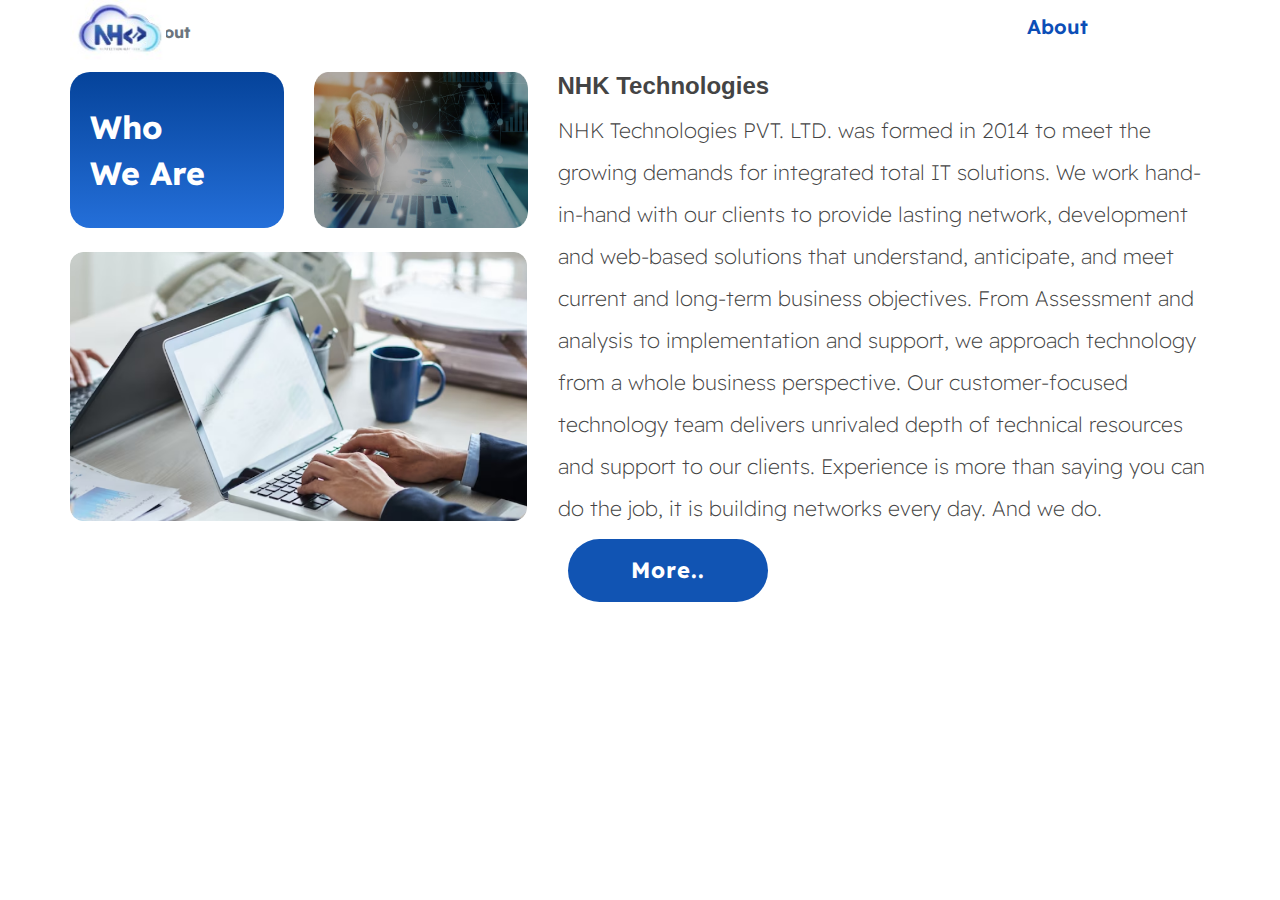
<file: about1.html>
<!DOCTYPE html>
<html lang="en">

<head>
  <meta charset="utf-8">
  <meta content="width=device-width, initial-scale=1.0" name="viewport">

  <title>NHK Technologies - Service</title>
  <meta content="" name="descriptison">
  <meta content="" name="keywords">

  <!-- Favicons -->
  <!-- <link href="assets/img/favicon.png" rel="icon"> -->
  <link href="assets/img/apple-touch-icon.png" rel="apple-touch-icon">

  <!-- Google Fonts -->
  <link href='https://fonts.googleapis.com/css?family=Readex Pro' rel='stylesheet'>


  <!-- Vendor CSS Files -->
  <link href="assets/vendor/bootstrap/css/bootstrap.min.css" rel="stylesheet">
  <link href="assets/vendor/icofont/icofont.min.css" rel="stylesheet">
  <link href="assets/vendor/boxicons/css/boxicons.min.css" rel="stylesheet">
  <link href="assets/vendor/animate.css/animate.min.css" rel="stylesheet">
  <link href="assets/vendor/venobox/venobox.css" rel="stylesheet">
  <link href="assets/vendor/aos/aos.css" rel="stylesheet">
  <link rel="stylesheet" href="https://cdnjs.cloudflare.com/ajax/libs/font-awesome/4.7.0/css/font-awesome.min.css">

  <!-- Template Main CSS File -->
  <link href="assets/css/style.css" rel="stylesheet">
  <!-- <link rel="stylesheet" href="assets/css/docs.theme.min.css">
  <link rel="stylesheet" href="assets/css/owl.carousel.min.css">
    <link rel="stylesheet" href="assets/css/owl.theme.default.min.css"> -->
    
    <script src="assets/js/owl.carousel.js"></script>
    <style>
           
      .client-box {
        width: 200px;
        height: 150px;
        /* background-color: #0a0a23; */
        display: flex;
        justify-content: center;
        align-items: center;
      }
      .client-box img {
          /* width: auto; */
          /* height: 180px; */
      }
      .about-text{
        line-height: 2;
        font-size: 21px;
      }

      .custom-btn{
        font-weight: 700;
        font-size: 22px;
        letter-spacing: 1px;
        display: inline-block;
        padding: 12px 32px;
        border-radius: 32px;
        transition: 0.5s;
        line-height: 1.8;
        margin: 10px;
        color: #ffffff;
        -webkit-animation-delay: 0.8s;
        animation-delay: 0.8s;
        border: 0;
        background: #1154b3;
        text-align: center;
        width: 200px;
      }
    </style>
</head>

<body>
  <!-- ======= Header ======= -->
  <header id="header">
    <div class="container-fluid">

      <div class="logo float-left">
        <!-- <h1 class="text-light"><a href="index.html"><span> <b> NHK </b></span></a></h1> -->
        <!-- Uncomment below if you prefer to use an image logo -->
        <a href="index.html"><img style="max-height: 60px;" src="assets/img/logo.jpg" alt="" class="img-fluid"></a>
      </div>

      <nav class="nav-menu float-right d-none d-lg-block">
        <ul>
          <li><a href="index.html">Home</a></li>
          <li><a href="#services">Service</a></li>  
          <li><a href="project.html">Porject</a></li>
          <li><a href="clients.html">Clients</a></li>
          <li class="active"><a href="about.html">About</a></li>
          <li><a href="#contact">Contact</a></li>
        </ul>
      </nav><!-- .nav-menu -->

    </div>
  </header><!-- End Header -->

  
  <main id="main">
    
    <!-- ======= Project Section ======= -->
    <section id="services" class="services pt-2">
      <div class="container-fluid">
        <div class="row">
          <nav aria-label="breadcrumb">
            <ol class="breadcrumb">
              <li class="breadcrumb-item"><a href="#">Home</a></li>
              <li class="breadcrumb-item active font-weight-bolder" aria-current="page">About</li>
            </ol>
          </nav>
        </div>
        <div class="row">
          <div class="col-md-5">
            <div class="row">
              <div class="col-md-6">
                <div class="title-box">
                  <div>
                    Who <br> We Are
                  </div>
                </div>
              </div>
              <div class="col-md-6">
                <img class="img-fluid" style="height: 100%; width: 265px;" src="assets/img/clients/rectangle-image.png" alt="">
                <!-- <div class="" style="height: 135px; width: 265px;">
                </div> -->
              </div>
            </div>
            <div class="row mt-4">
              <div class="col-md-12">
                <img class="img-fluid" src="assets/img/clients/rectangle-2.png" alt="">
              </div>
            </div>
          </div>
          <!-- <div class="col-md-3">
            <div class="title-box">
              <div>
                Who <br> We Are
              </div>
            </div>
          </div>
          <div class="col-md-3">
            <div class="title-box">
              <div>
                Who <br> We Are
              </div>
            </div>
          </div> -->
          <div class="col-md-7 d-flex">
            <div class=""> 
              <h4 class="font-weight-bolder">
                NHK Technologies
                <b>
                </b>
              </h4>
              <div class="about-text">
                NHK Technologies PVT. LTD. was formed in 2014 to meet the growing demands for integrated total IT solutions. We work hand-in-hand with our clients to provide lasting network, development and web-based solutions that understand, anticipate, and meet current and long-term business objectives. From Assessment and analysis to implementation and support, we approach technology from a whole business perspective. Our customer-focused technology team delivers unrivaled depth of technical resources and support to our clients. Experience is more than saying you can do the job, it is building networks every day. And we do.
              </div>
              <a href="#" class="custom-btn">More..</a>
            </div>
          </div>
        </div>
      </div>
    </section><!-- End Project Section -->

    

  </main><!-- End #main -->

  <a href="#" class="back-to-top"><i class="icofont-simple-up"></i></a>

  <!-- Vendor JS Files -->
  <script src="assets/vendor/jquery/jquery.min.js"></script>
  <script src="assets/vendor/bootstrap/js/bootstrap.bundle.min.js"></script>
  <script src="assets/vendor/jquery.easing/jquery.easing.min.js"></script>
  <script src="assets/vendor/php-email-form/validate.js"></script>
  <script src="assets/vendor/jquery-sticky/jquery.sticky.js"></script>
  <script src="assets/vendor/venobox/venobox.min.js"></script>
  <script src="assets/vendor/waypoints/jquery.waypoints.min.js"></script>
  <script src="assets/vendor/counterup/counterup.min.js"></script>
  <script src="assets/vendor/isotope-layout/isotope.pkgd.min.js"></script>
  <script src="assets/vendor/aos/aos.js"></script>

  <!-- Template Main JS File -->
  <script src="assets/js/main.js"></script>

  
  <script>
    $('.owl-carousel').owlCarousel({
    loop:true,
    margin:10,
    nav:true,
    responsive:{
        0:{
            items:1
        },
        600:{
            items:3
        },
        1000:{
            items:5
        }
    }
})
  </script>

<script src="assets/js/highlight.js"></script>
    <script src="assets/js/app.js"></script>
</body>

</html>
</file>
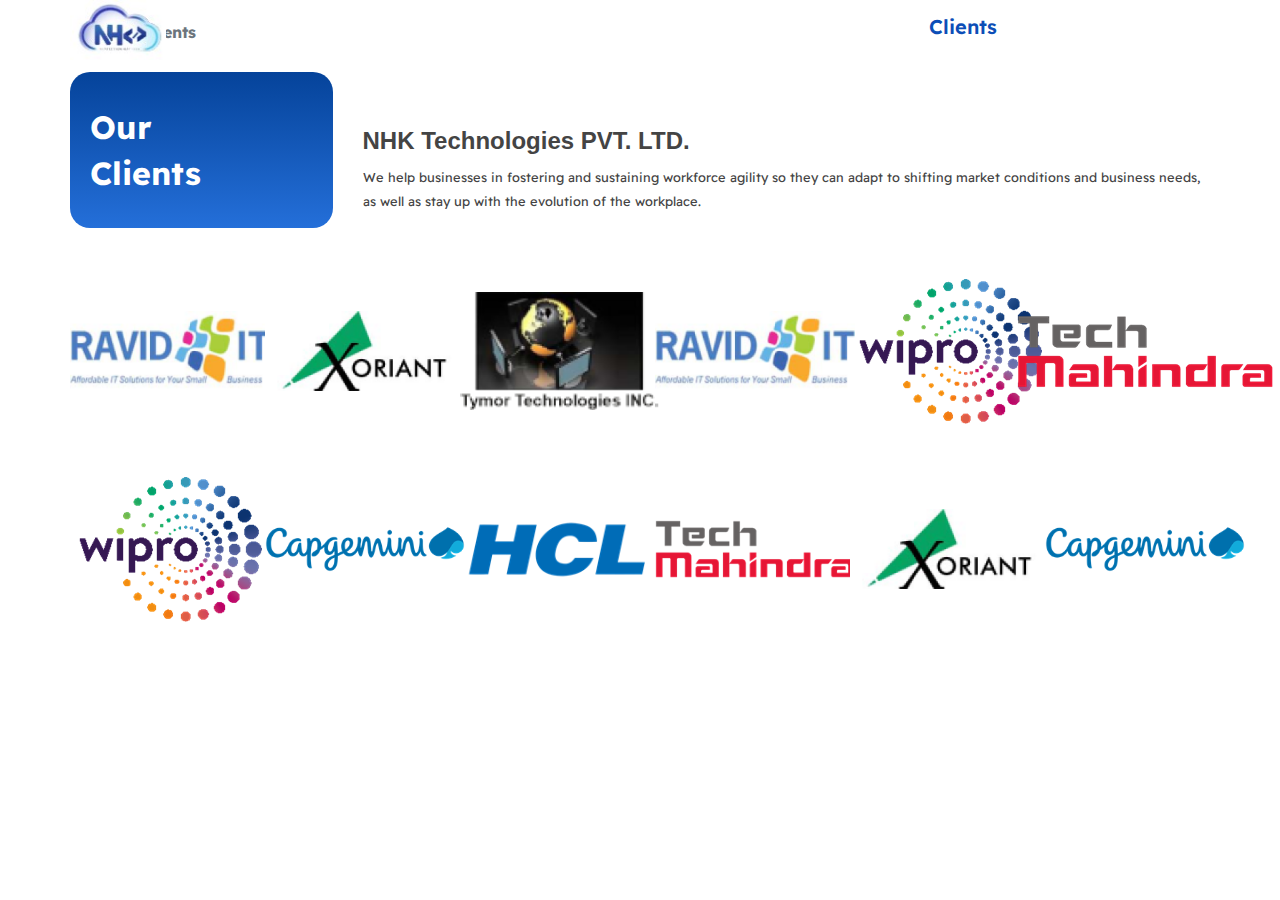
<file: clients.html>
<!DOCTYPE html>
<html lang="en">

<head>
  <meta charset="utf-8">
  <meta content="width=device-width, initial-scale=1.0" name="viewport">

  <title>NHK Technologies - Service</title>
  <meta content="" name="descriptison">
  <meta content="" name="keywords">

  <!-- Favicons -->
  <!-- <link href="assets/img/favicon.png" rel="icon"> -->
  <link href="assets/img/apple-touch-icon.png" rel="apple-touch-icon">

  <!-- Google Fonts -->
  <link href='https://fonts.googleapis.com/css?family=Readex Pro' rel='stylesheet'>


  <!-- Vendor CSS Files -->
  <link href="assets/vendor/bootstrap/css/bootstrap.min.css" rel="stylesheet">
  <link href="assets/vendor/icofont/icofont.min.css" rel="stylesheet">
  <link href="assets/vendor/boxicons/css/boxicons.min.css" rel="stylesheet">
  <link href="assets/vendor/animate.css/animate.min.css" rel="stylesheet">
  <link href="assets/vendor/venobox/venobox.css" rel="stylesheet">
  <link href="assets/vendor/aos/aos.css" rel="stylesheet">
  <link rel="stylesheet" href="https://cdnjs.cloudflare.com/ajax/libs/font-awesome/4.7.0/css/font-awesome.min.css">

  <!-- Template Main CSS File -->
  <link href="assets/css/style.css" rel="stylesheet">
  <!-- <link rel="stylesheet" href="assets/css/docs.theme.min.css">
  <link rel="stylesheet" href="assets/css/owl.carousel.min.css">
    <link rel="stylesheet" href="assets/css/owl.theme.default.min.css"> -->
    
    <script src="assets/js/owl.carousel.js"></script>
    <style>
           
      .client-box {
        width: 200px;
        height: 150px;
        /* background-color: #0a0a23; */
        display: flex;
        justify-content: center;
        align-items: center;
      }
      .client-box img {
          /* width: auto; */
          /* height: 180px; */
      }
    </style>
</head>

<body>
  <!-- ======= Header ======= -->
  <header id="header">
    <div class="container-fluid">

      <div class="logo float-left">
        <!-- <h1 class="text-light"><a href="index.html"><span> <b> NHK </b></span></a></h1> -->
        <!-- Uncomment below if you prefer to use an image logo -->
        <a href="index.html"><img style="max-height: 60px;" src="assets/img/logo.jpg" alt="" class="img-fluid"></a>
      </div>

      <nav class="nav-menu float-right d-none d-lg-block">
        <ul>
          <li><a href="index.html">Home</a></li>
          <li><a href="#services">Service</a></li>  
          <li><a href="project.html">Porject</a></li>
          <li class="active"><a href="clients.html">Clients</a></li>
          <li><a href="about.html">About</a></li>
          <li><a href="#contact">Contact</a></li>
        </ul>
      </nav><!-- .nav-menu -->

    </div>
  </header><!-- End Header -->

  
  <main id="main">
    
    <!-- ======= Project Section ======= -->
    <section id="services" class="services pt-2">
      <div class="container-fluid">
        <div class="row">
          <nav aria-label="breadcrumb">
            <ol class="breadcrumb">
              <li class="breadcrumb-item"><a href="#">Home</a></li>
              <li class="breadcrumb-item active font-weight-bolder" aria-current="page">Clients</li>
            </ol>
          </nav>
        </div>
        <div class="row">
          <div class="col-md-3">
            <div class="title-box">
              <div>
                Our <br> Clients
              </div>
            </div>
          </div>
          <div class="col-md-9 d-flex align-items-end">
            <div class=""> 
              <h4 class="font-weight-bolder">
                NHK Technologies PVT. LTD.
                <b>
                </b>
              </h4>
              <p>
                <small>
                  We help businesses in fostering and sustaining workforce agility so they can adapt to shifting market conditions and business needs, as well as stay up with the evolution of the workplace.  
                </small>
              </p>
            </div>
          </div>
        </div>
        <div class="row mt-5">
          <div class="col-md-2">
            <div class="client-box">
              <img class="img-fluid" src="assets/img/clients/client_ravid_it 1.png" alt="">
            </div>
          </div>
          <div class="col-md-2">
            <div class="client-box">
              <img class="img-fluid" src="assets/img/clients/client_xoriant 1.png" alt="">
            </div>
          </div>
          <div class="col-md-2">
            <div class="client-box">
              <img class="img-fluid" src="assets/img/clients/client_tymor 1.png" alt="">
            </div>
          </div>
          <div class="col-md-2">
            <div class="client-box">
              <img class="img-fluid" src="assets/img/clients/client_ravid_it 1.png" alt="">
            </div>
          </div>
          <div class="col-md-2">
            <div class="client-box">
              <img class="img-fluid" src="assets/img/clients/wipro.png" alt="">
            </div>
          </div>
          <div class="col-md-2">
            <div class="client-box">
              <img src="assets/img/clients/tech-mahindra.png" alt="">
            </div>
          </div>
          
        </div>
        <div class="row mt-5">
          <div class="col-md-2">
            <div class="client-box">
              <img class="img-fluid" src="assets/img/clients/wipro2.png" alt="">
            </div>
          </div>
          <div class="col-md-2">
            <div class="client-box">
              <img class="img-fluid" src="assets/img/clients/capgemini.png" alt="">
            </div>
          </div>
          <div class="col-md-2">
            <div class="client-box">
              <img class="img-fluid" src="assets/img/clients/hcl.png" alt="">
            </div>
          </div>
          <div class="col-md-2">
            <div class="client-box">
              <img class="img-fluid" src="assets/img/clients/tech-mahindra2.png" alt="">
            </div>
          </div>
          <div class="col-md-2">
            <div class="client-box">
              <img class="img-fluid" src="assets/img/clients/client_xoriant 1.png" alt="">
            </div>
          </div>
          <div class="col-md-2">
            <div class="client-box">
              <img class="img-fluid" src="assets/img/clients/capgemini.png" alt="">
            </div>
          </div>
        </div>

      </div>
    </section><!-- End Project Section -->

    

  </main><!-- End #main -->

  <a href="#" class="back-to-top"><i class="icofont-simple-up"></i></a>

  <!-- Vendor JS Files -->
  <script src="assets/vendor/jquery/jquery.min.js"></script>
  <script src="assets/vendor/bootstrap/js/bootstrap.bundle.min.js"></script>
  <script src="assets/vendor/jquery.easing/jquery.easing.min.js"></script>
  <script src="assets/vendor/php-email-form/validate.js"></script>
  <script src="assets/vendor/jquery-sticky/jquery.sticky.js"></script>
  <script src="assets/vendor/venobox/venobox.min.js"></script>
  <script src="assets/vendor/waypoints/jquery.waypoints.min.js"></script>
  <script src="assets/vendor/counterup/counterup.min.js"></script>
  <script src="assets/vendor/isotope-layout/isotope.pkgd.min.js"></script>
  <script src="assets/vendor/aos/aos.js"></script>

  <!-- Template Main JS File -->
  <script src="assets/js/main.js"></script>

  
  <script>
    $('.owl-carousel').owlCarousel({
    loop:true,
    margin:10,
    nav:true,
    responsive:{
        0:{
            items:1
        },
        600:{
            items:3
        },
        1000:{
            items:5
        }
    }
})
  </script>

<script src="assets/js/highlight.js"></script>
    <script src="assets/js/app.js"></script>
</body>

</html>
</file>
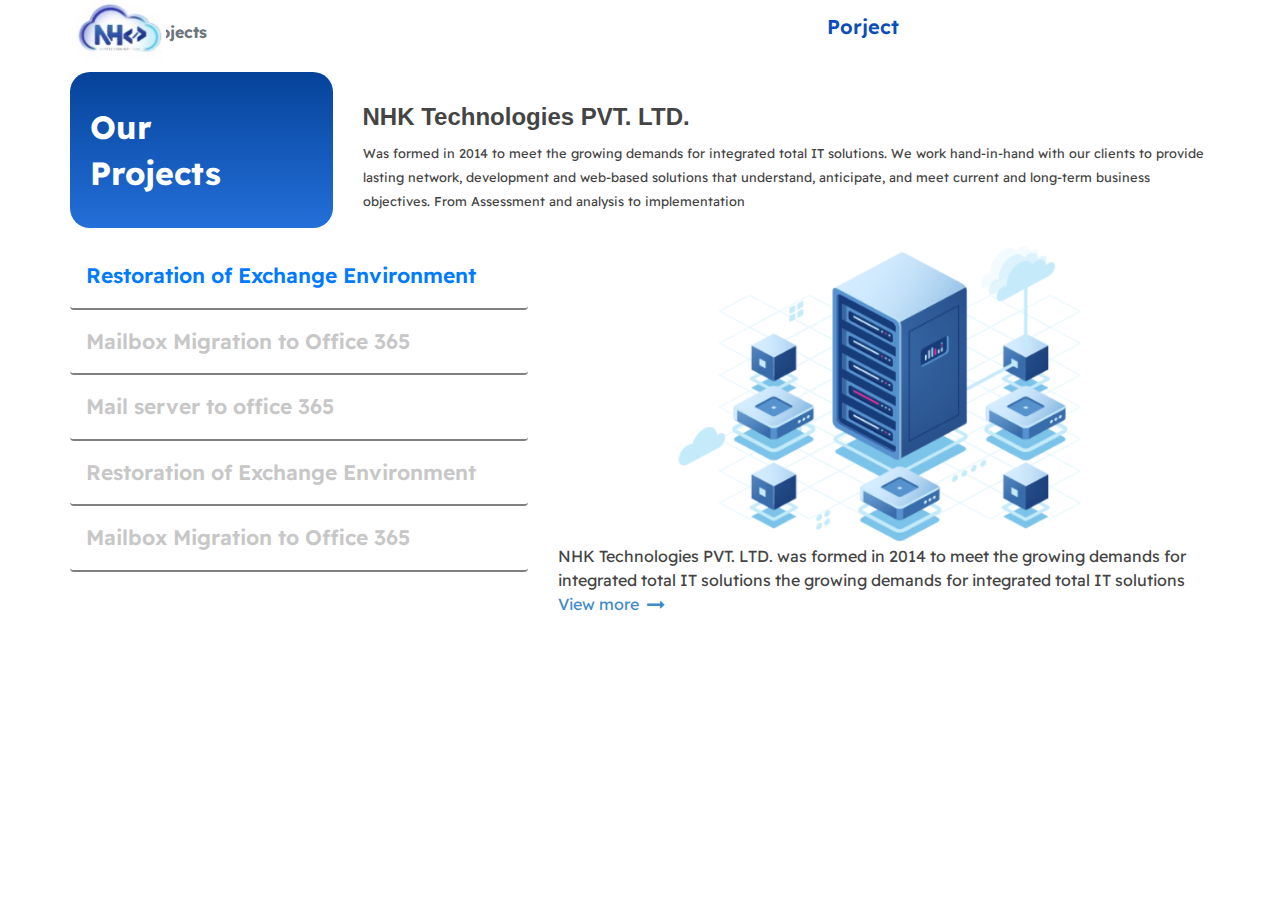
<file: project1.html>
<!DOCTYPE html>
<html lang="en">

<head>
  <meta charset="utf-8">
  <meta content="width=device-width, initial-scale=1.0" name="viewport">

  <title>NHK Technologies - Service</title>
  <meta content="" name="descriptison">
  <meta content="" name="keywords">

  <!-- Favicons -->
  <!-- <link href="assets/img/favicon.png" rel="icon"> -->
  <link href="assets/img/apple-touch-icon.png" rel="apple-touch-icon">

  <!-- Google Fonts -->
  <link href='https://fonts.googleapis.com/css?family=Readex Pro' rel='stylesheet'>


  <!-- Vendor CSS Files -->
  <link href="assets/vendor/bootstrap/css/bootstrap.min.css" rel="stylesheet">
  <link href="assets/vendor/icofont/icofont.min.css" rel="stylesheet">
  <link href="assets/vendor/boxicons/css/boxicons.min.css" rel="stylesheet">
  <link href="assets/vendor/animate.css/animate.min.css" rel="stylesheet">
  <link href="assets/vendor/venobox/venobox.css" rel="stylesheet">
  <link href="assets/vendor/aos/aos.css" rel="stylesheet">
  <link rel="stylesheet" href="https://cdnjs.cloudflare.com/ajax/libs/font-awesome/4.7.0/css/font-awesome.min.css">

  <!-- Template Main CSS File -->
  <link href="assets/css/style.css" rel="stylesheet">
  <!-- <link rel="stylesheet" href="assets/css/docs.theme.min.css">
  <link rel="stylesheet" href="assets/css/owl.carousel.min.css">
    <link rel="stylesheet" href="assets/css/owl.theme.default.min.css"> -->
    
    <script src="assets/js/owl.carousel.js"></script>
    <style>
           
      
    </style>
</head>

<body>
  <!-- ======= Header ======= -->
  <header id="header">
    <div class="container-fluid">

      <div class="logo float-left">
        <!-- <h1 class="text-light"><a href="index.html"><span> <b> NHK </b></span></a></h1> -->
        <!-- Uncomment below if you prefer to use an image logo -->
        <a href="index.html"><img style="max-height: 60px;" src="assets/img/logo.jpg" alt="" class="img-fluid"></a>
      </div>

      <nav class="nav-menu float-right d-none d-lg-block">
        <ul>
          <li><a href="index.html">Home</a></li>
          <li><a href="#services">Service</a></li>  
          <li class="active"><a href="project.html">Porject</a></li>
          <li><a href="clients.html">Clients</a></li>
          <li><a href="#about">About</a></li>
          <li><a href="#contact">Contact</a></li>
        </ul>
      </nav><!-- .nav-menu -->

    </div>
  </header><!-- End Header -->

  
  <main id="main">
    
    <!-- ======= Project Section ======= -->
    <section id="services" class="services pt-2">
      <div class="container-fluid">
        <div class="row">
          <nav aria-label="breadcrumb">
            <ol class="breadcrumb">
              <li class="breadcrumb-item"><a href="#">Home</a></li>
              <li class="breadcrumb-item active font-weight-bolder" aria-current="page">Projects</li>
            </ol>
          </nav>
        </div>
        <div class="row">
          <div class="col-md-3">
            <div class="title-box">
              <div>
                Our <br> Projects
              </div>
            </div>
          </div>
          <div class="col-md-9 d-flex align-items-end">
            <div class=""> 
              <h4 class="font-weight-bolder">
                NHK Technologies PVT. LTD.
                <b>
                </b>
              </h4>
              <p>
                <small>
                  Was formed in 2014 to meet the growing demands for integrated total IT solutions. We work hand-in-hand with our clients to provide lasting network, development and web-based solutions that understand, anticipate, and meet current and long-term business objectives. From Assessment and analysis to implementation
                </small>
              </p>
            </div>
          </div>
        </div>
        <div class="row mt-3">
          <div class="col-md-5">
            <div class="nav side-nav flex-column nav-pills" id="v-pills-tab" role="tablist" aria-orientation="vertical">
              <a class="py-3 nav-link active" id="v-pills-home-tab" data-toggle="pill" href="#tab-1" role="tab" aria-controls="tab-1" aria-selected="true">Restoration of Exchange Environment</a>
              <a class="py-3 nav-link" id="v-pills-profile-tab" data-toggle="pill" href="#tab-2" role="tab" aria-controls="tab-2" aria-selected="false">Mailbox Migration to Office 365</a>
              <a class="py-3 nav-link" id="v-pills-messages-tab" data-toggle="pill" href="#tab-3" role="tab" aria-controls="tab-3" aria-selected="false">Mail server to office 365</a>
              <a class="py-3 nav-link" id="v-pills-settings-tab" data-toggle="pill" href="#tab-4" role="tab" aria-controls="tab-4" aria-selected="false">Restoration of Exchange Environment</a>
              <a class="py-3 nav-link" id="v-pills-settings-tab" data-toggle="pill" href="#tab-5" role="tab" aria-controls="tab-5" aria-selected="false">Mailbox Migration to Office 365</a>
            </div>
          </div>
          <div class="col-md-7">
            <div class="tab-content" id="v-pills-tabContent">
              <div class="tab-pane fade show active" id="tab-1" role="tabpanel" aria-labelledby="v-pills-home-tab">
                <div class="col-md-12">
                  <div class="row" data-aos="fade-up" data-aos-delay="100">
                    <div class="text-center w-100">
                      <img style="width: 440px; height: 300px;" class="img-fluid" src="assets/img/image-8.png" alt="">
                    </div>
                  </div>
                  <div class="row">
                    <div>
                      NHK Technologies PVT. LTD. was formed in 2014 to meet the growing demands for integrated total IT solutions the growing demands for integrated total IT solutions 
                    </div>
                    <a href="#" class="d-flex">
                      <div >View more </div> <i class="px-2 pt-1 fa fa-long-arrow-right" style="font-size:18px"></i>
                    </a>
                  </div>
                </div>
              </div>
              <div class="tab-pane fade" id="tab-2" role="tabpanel" aria-labelledby="v-pills-profile-tab">
                <div class="col-md-12">
                  <div class="row" data-aos="fade-up" data-aos-delay="100">
                    <div class="text-center w-100">
                      <img style="width: 440px; height: 300px;" class="img-fluid" src="assets/img/image-8.png" alt="">
                    </div>
                  </div>
                  <div class="row">
                    <div>
                      NHK Technologies PVT. LTD. was formed in 2014 to meet the growing demands for integrated total IT solutions the growing demands for integrated total IT solutions 
                    </div>
                    <div>
                      <a href="#" class="d-flex">
                        <div >View more </div> <i class="px-2 pt-1 fa fa-long-arrow-right" style="font-size:18px"></i>
                      </a>
                    </div>
                  </div>
                </div>
              </div>
              <div class="tab-pane fade" id="tab-3" role="tabpanel" aria-labelledby="v-pills-messages-tab">
                <div class="col-md-12">
                  <div class="row" data-aos="fade-up" data-aos-delay="100">
                    <div class="text-center w-100">
                      <img style="width: 440px; height: 300px;" class="img-fluid" src="assets/img/image-8.png" alt="">
                    </div>
                  </div>
                  <div class="row">
                    <div>
                      NHK Technologies PVT. LTD. was formed in 2014 to meet the growing demands for integrated total IT solutions the growing demands for integrated total IT solutions 
                    </div>
                    <div>
                      <a href="#" class="d-flex">
                        <div >View more </div> <i class="px-2 pt-1 fa fa-long-arrow-right" style="font-size:18px"></i>
                      </a>
                    </div>
                  </div>
                </div>
              </div>
              <div class="tab-pane fade" id="tab-4" role="tabpanel" aria-labelledby="v-pills-settings-tab">
                <div class="col-md-12">
                  <div class="row" data-aos="fade-up" data-aos-delay="100">
                    <div class="text-center w-100">
                      <img style="width: 440px; height: 300px;" class="img-fluid" src="assets/img/image-8.png" alt="">
                    </div>
                  </div>
                  <div class="row">
                    <div>
                      NHK Technologies PVT. LTD. was formed in 2014 to meet the growing demands for integrated total IT solutions the growing demands for integrated total IT solutions 
                    </div>
                    <div>
                      <a href="#" class="d-flex">
                        <div >View more </div> <i class="px-2 pt-1 fa fa-long-arrow-right" style="font-size:18px"></i>
                      </a>
                    </div>
                  </div>
                </div>
              </div>
              <div class="tab-pane fade" id="tab-5" role="tabpanel" aria-labelledby="v-pills-settings-tab">
                <div class="col-md-12">
                  <div class="row" data-aos="fade-up" data-aos-delay="100">
                    <div class="text-center w-100">
                      <img style="width: 440px; height: 300px;" class="img-fluid" src="assets/img/image-8.png" alt="">
                    </div>
                  </div>
                  <div class="row">
                    <div>
                      NHK Technologies PVT. LTD. was formed in 2014 to meet the growing demands for integrated total IT solutions the growing demands for integrated total IT solutions 
                    </div>
                    <div>
                      <a href="#" class="d-flex">
                        <div >View more </div> <i class="px-2 pt-1 fa fa-long-arrow-right" style="font-size:18px"></i>
                      </a>
                    </div>
                  </div>
                </div>
              </div>
            </div>
          </div>
        </div>
        

      </div>
    </section><!-- End Project Section -->

    

  </main><!-- End #main -->

  <a href="#" class="back-to-top"><i class="icofont-simple-up"></i></a>

  <!-- Vendor JS Files -->
  <script src="assets/vendor/jquery/jquery.min.js"></script>
  <script src="assets/vendor/bootstrap/js/bootstrap.bundle.min.js"></script>
  <script src="assets/vendor/jquery.easing/jquery.easing.min.js"></script>
  <script src="assets/vendor/php-email-form/validate.js"></script>
  <script src="assets/vendor/jquery-sticky/jquery.sticky.js"></script>
  <script src="assets/vendor/venobox/venobox.min.js"></script>
  <script src="assets/vendor/waypoints/jquery.waypoints.min.js"></script>
  <script src="assets/vendor/counterup/counterup.min.js"></script>
  <script src="assets/vendor/isotope-layout/isotope.pkgd.min.js"></script>
  <script src="assets/vendor/aos/aos.js"></script>

  <!-- Template Main JS File -->
  <script src="assets/js/main.js"></script>

  
  <script>
    $('.owl-carousel').owlCarousel({
    loop:true,
    margin:10,
    nav:true,
    responsive:{
        0:{
            items:1
        },
        600:{
            items:3
        },
        1000:{
            items:5
        }
    }
})
  </script>

<script src="assets/js/highlight.js"></script>
    <script src="assets/js/app.js"></script>
</body>

</html>
</file>
<file: assets/vendor/venobox/venobox.css>
/* ------ venobox.css --------*/
.vbox-overlay *, .vbox-overlay *:before, .vbox-overlay *:after{
    -webkit-backface-visibility: hidden;
    -webkit-box-sizing:border-box;
    -moz-box-sizing:border-box;
    box-sizing:border-box;
}
.vbox-overlay * { 
    -webkit-backface-visibility: visible;
    backface-visibility: visible;
}
.vbox-overlay{
    display: -webkit-flex;
    display: flex;
    -webkit-flex-direction: column;
    flex-direction: column;
    -webkit-justify-content: center;
    justify-content: center;
    -webkit-align-items: center;
    align-items: center;
    position: fixed;
    left: 0;
    top: 0;
    bottom: 0;
    right: 0;
    z-index: 1040;
    -webkit-transform:translateZ(1000px);
    transform: translateZ(1000px);
    transform-style: preserve-3d;
}

/* ----- navigation ----- */
.vbox-title{
    width: 100%;
    height: 40px;
    float: left;
    text-align: center;
    line-height: 28px;
    font-size: 12px;
    padding: 6px 40px;
    overflow: hidden;
    position: fixed;
    display: none;
    left: 0;
    z-index: 1050;
}
.vbox-close{
    cursor: pointer;
    position: fixed;
    top: -1px;
    right: 0;
    width: 50px;
    height: 40px;
    padding: 6px;
    display: block;
    background-position:10px center;
    overflow: hidden;
    font-size: 24px;
    line-height: 1;
    text-align: center;
    z-index: 1050;
}
.vbox-num{
    cursor: pointer;
    position: fixed;
    left: 0;
    height: 40px;
    display: block;
    overflow: hidden;
    line-height: 28px;
    font-size: 12px;
    padding: 6px 10px;
    display: none;
    z-index: 1050;
}
/* ----- navigation ARROWS ----- */
.vbox-next, .vbox-prev{
    position: fixed;
    top: 50%;
    margin-top: -15px;
    overflow: hidden;
    cursor: pointer;
    display: block;
    width: 45px;
    height: 45px;
    z-index: 1050;
}
.vbox-next span, .vbox-prev span{
    position: relative;
    width: 20px;
    height: 20px;
    border: 2px solid transparent;
    border-top-color: #B6B6B6;
    border-right-color: #B6B6B6;
    text-indent: -100px;
    position: absolute;
    top: 8px;
    display: block;
}
.vbox-prev{
    left: 15px;
}
.vbox-next{
    right: 15px;
}
.vbox-prev span{
    left: 10px;
    -ms-transform: rotate(-135deg);
    -webkit-transform: rotate(-135deg);
    transform: rotate(-135deg);
}
.vbox-next span{
    -ms-transform: rotate(45deg);
    -webkit-transform: rotate(45deg);
    transform: rotate(45deg);
    right: 10px;
}
/* ------- inline window ------ */
.vbox-inline{
    width: 420px;
    height: 315px;
    height: 70vh;
    padding: 10px;
    background: #fff;
    margin: 0 auto;
    overflow: auto;
    text-align: left;
}
/* ------- Video & iFrames window ------ */
.venoframe{
    max-width: 100%;
    width: 100%;
    border: none;
    width: 100%;
    height: 260px;
    height: 70vh;
}
.venoframe.vbvid{
    height: 260px;
}
@media (min-width: 768px) {
    .venoframe, .vbox-inline{
        width: 90%;
        height: 360px;
        height: 70vh;
    }
    .venoframe.vbvid{
        width: 640px;
        height: 360px;
    }
}
@media (min-width: 992px) {
    .venoframe, .vbox-inline{
        max-width: 1200px;
        width: 80%;
        height: 540px;
        height: 70vh;
    }
    .venoframe.vbvid{
        width: 960px;
        height: 540px;
    }
}
/* 
Please do NOT edit this part! 
or at least read this note: http://i.imgur.com/7C0ws9e.gif
*/
.vbox-open{
    overflow: hidden;
}
.vbox-container{
    position: absolute;
    left: 0;
    right: 0;
    top: 0;
    bottom: 0;
    overflow-x: hidden;
    overflow-y: scroll;
    overflow-scrolling: touch;
    -webkit-overflow-scrolling: touch;
    z-index: 20;
    max-height: 100%;

}

.vbox-content{
    text-align: center;
    float: left;
    width: 100%;
    position: relative;
    overflow: hidden;
    padding: 20px 10px;
}
.vbox-container img{
    max-width: 100%;
    height: auto;
}
.vbox-figlio{
    box-shadow: 0 0 12px rgba(0,0,0,0.19), 0 6px 6px rgba(0,0,0,0.23);
    max-width: 100%;
    text-align: initial;
}
img.vbox-figlio{
    -webkit-user-select: none;
-khtml-user-select: none;
-moz-user-select: none;
-o-user-select: none;
user-select: none;
}
.vbox-content.swipe-left{
    margin-left: -200px !important;
}
.vbox-content.swipe-right{
    margin-left: 200px !important;
}
.vbox-animated{
    webkit-transition: margin 300ms ease-out;
    transition: margin 300ms ease-out;
}

/* ---------- preloader ----------
 * SPINKIT 
 * http://tobiasahlin.com/spinkit/
-------------------------------- */
.sk-double-bounce,.sk-rotating-plane{width:40px;height:40px;margin:40px auto}.sk-rotating-plane{background-color:#333;-webkit-animation:sk-rotatePlane 1.2s infinite ease-in-out;animation:sk-rotatePlane 1.2s infinite ease-in-out}@-webkit-keyframes sk-rotatePlane{0%{-webkit-transform:perspective(120px) rotateX(0) rotateY(0);transform:perspective(120px) rotateX(0) rotateY(0)}50%{-webkit-transform:perspective(120px) rotateX(-180.1deg) rotateY(0);transform:perspective(120px) rotateX(-180.1deg) rotateY(0)}100%{-webkit-transform:perspective(120px) rotateX(-180deg) rotateY(-179.9deg);transform:perspective(120px) rotateX(-180deg) rotateY(-179.9deg)}}@keyframes sk-rotatePlane{0%{-webkit-transform:perspective(120px) rotateX(0) rotateY(0);transform:perspective(120px) rotateX(0) rotateY(0)}50%{-webkit-transform:perspective(120px) rotateX(-180.1deg) rotateY(0);transform:perspective(120px) rotateX(-180.1deg) rotateY(0)}100%{-webkit-transform:perspective(120px) rotateX(-180deg) rotateY(-179.9deg);transform:perspective(120px) rotateX(-180deg) rotateY(-179.9deg)}}.sk-double-bounce{position:relative}.sk-double-bounce .sk-child{width:100%;height:100%;border-radius:50%;background-color:#333;opacity:.6;position:absolute;top:0;left:0;-webkit-animation:sk-doubleBounce 2s infinite ease-in-out;animation:sk-doubleBounce 2s infinite ease-in-out}.sk-chasing-dots .sk-child,.sk-spinner-pulse,.sk-three-bounce .sk-child{background-color:#333;border-radius:100%}.sk-double-bounce .sk-double-bounce2{-webkit-animation-delay:-1s;animation-delay:-1s}@-webkit-keyframes sk-doubleBounce{0%,100%{-webkit-transform:scale(0);transform:scale(0)}50%{-webkit-transform:scale(1);transform:scale(1)}}@keyframes sk-doubleBounce{0%,100%{-webkit-transform:scale(0);transform:scale(0)}50%{-webkit-transform:scale(1);transform:scale(1)}}.sk-wave{margin:40px auto;width:50px;height:40px;text-align:center;font-size:10px}.sk-wave .sk-rect{background-color:#333;height:100%;width:6px;display:inline-block;-webkit-animation:sk-waveStretchDelay 1.2s infinite ease-in-out;animation:sk-waveStretchDelay 1.2s infinite ease-in-out}.sk-wave .sk-rect1{-webkit-animation-delay:-1.2s;animation-delay:-1.2s}.sk-wave .sk-rect2{-webkit-animation-delay:-1.1s;animation-delay:-1.1s}.sk-wave .sk-rect3{-webkit-animation-delay:-1s;animation-delay:-1s}.sk-wave .sk-rect4{-webkit-animation-delay:-.9s;animation-delay:-.9s}.sk-wave .sk-rect5{-webkit-animation-delay:-.8s;animation-delay:-.8s}@-webkit-keyframes sk-waveStretchDelay{0%,100%,40%{-webkit-transform:scaleY(.4);transform:scaleY(.4)}20%{-webkit-transform:scaleY(1);transform:scaleY(1)}}@keyframes sk-waveStretchDelay{0%,100%,40%{-webkit-transform:scaleY(.4);transform:scaleY(.4)}20%{-webkit-transform:scaleY(1);transform:scaleY(1)}}.sk-wandering-cubes{margin:40px auto;width:40px;height:40px;position:relative}.sk-wandering-cubes .sk-cube{background-color:#333;width:10px;height:10px;position:absolute;top:0;left:0;-webkit-animation:sk-wanderingCube 1.8s ease-in-out -1.8s infinite both;animation:sk-wanderingCube 1.8s ease-in-out -1.8s infinite both}.sk-chasing-dots,.sk-spinner-pulse{width:40px;height:40px;margin:40px auto}.sk-wandering-cubes .sk-cube2{-webkit-animation-delay:-.9s;animation-delay:-.9s}@-webkit-keyframes sk-wanderingCube{0%{-webkit-transform:rotate(0);transform:rotate(0)}25%{-webkit-transform:translateX(30px) rotate(-90deg) scale(.5);transform:translateX(30px) rotate(-90deg) scale(.5)}50%{-webkit-transform:translateX(30px) translateY(30px) rotate(-179deg);transform:translateX(30px) translateY(30px) rotate(-179deg)}50.1%{-webkit-transform:translateX(30px) translateY(30px) rotate(-180deg);transform:translateX(30px) translateY(30px) rotate(-180deg)}75%{-webkit-transform:translateX(0) translateY(30px) rotate(-270deg) scale(.5);transform:translateX(0) translateY(30px) rotate(-270deg) scale(.5)}100%{-webkit-transform:rotate(-360deg);transform:rotate(-360deg)}}@keyframes sk-wanderingCube{0%{-webkit-transform:rotate(0);transform:rotate(0)}25%{-webkit-transform:translateX(30px) rotate(-90deg) scale(.5);transform:translateX(30px) rotate(-90deg) scale(.5)}50%{-webkit-transform:translateX(30px) translateY(30px) rotate(-179deg);transform:translateX(30px) translateY(30px) rotate(-179deg)}50.1%{-webkit-transform:translateX(30px) translateY(30px) rotate(-180deg);transform:translateX(30px) translateY(30px) rotate(-180deg)}75%{-webkit-transform:translateX(0) translateY(30px) rotate(-270deg) scale(.5);transform:translateX(0) translateY(30px) rotate(-270deg) scale(.5)}100%{-webkit-transform:rotate(-360deg);transform:rotate(-360deg)}}.sk-spinner-pulse{-webkit-animation:sk-pulseScaleOut 1s infinite ease-in-out;animation:sk-pulseScaleOut 1s infinite ease-in-out}@-webkit-keyframes sk-pulseScaleOut{0%{-webkit-transform:scale(0);transform:scale(0)}100%{-webkit-transform:scale(1);transform:scale(1);opacity:0}}@keyframes sk-pulseScaleOut{0%{-webkit-transform:scale(0);transform:scale(0)}100%{-webkit-transform:scale(1);transform:scale(1);opacity:0}}.sk-chasing-dots{position:relative;text-align:center;-webkit-animation:sk-chasingDotsRotate 2s infinite linear;animation:sk-chasingDotsRotate 2s infinite linear}.sk-chasing-dots .sk-child{width:60%;height:60%;display:inline-block;position:absolute;top:0;-webkit-animation:sk-chasingDotsBounce 2s infinite ease-in-out;animation:sk-chasingDotsBounce 2s infinite ease-in-out}.sk-chasing-dots .sk-dot2{top:auto;bottom:0;-webkit-animation-delay:-1s;animation-delay:-1s}@-webkit-keyframes sk-chasingDotsRotate{100%{-webkit-transform:rotate(360deg);transform:rotate(360deg)}}@keyframes sk-chasingDotsRotate{100%{-webkit-transform:rotate(360deg);transform:rotate(360deg)}}@-webkit-keyframes sk-chasingDotsBounce{0%,100%{-webkit-transform:scale(0);transform:scale(0)}50%{-webkit-transform:scale(1);transform:scale(1)}}@keyframes sk-chasingDotsBounce{0%,100%{-webkit-transform:scale(0);transform:scale(0)}50%{-webkit-transform:scale(1);transform:scale(1)}}.sk-three-bounce{margin:40px auto;width:80px;text-align:center}.sk-three-bounce .sk-child{width:20px;height:20px;display:inline-block;-webkit-animation:sk-three-bounce 1.4s ease-in-out 0s infinite both;animation:sk-three-bounce 1.4s ease-in-out 0s infinite both}.sk-circle .sk-child:before,.sk-fading-circle .sk-circle:before{display:block;border-radius:100%;content:'';background-color:#333}.sk-three-bounce .sk-bounce1{-webkit-animation-delay:-.32s;animation-delay:-.32s}.sk-three-bounce .sk-bounce2{-webkit-animation-delay:-.16s;animation-delay:-.16s}@-webkit-keyframes sk-three-bounce{0%,100%,80%{-webkit-transform:scale(0);transform:scale(0)}40%{-webkit-transform:scale(1);transform:scale(1)}}@keyframes sk-three-bounce{0%,100%,80%{-webkit-transform:scale(0);transform:scale(0)}40%{-webkit-transform:scale(1);transform:scale(1)}}.sk-circle{margin:40px auto;width:40px;height:40px;position:relative}.sk-circle .sk-child{width:100%;height:100%;position:absolute;left:0;top:0}.sk-circle .sk-child:before{margin:0 auto;width:15%;height:15%;-webkit-animation:sk-circleBounceDelay 1.2s infinite ease-in-out both;animation:sk-circleBounceDelay 1.2s infinite ease-in-out both}.sk-circle .sk-circle2{-webkit-transform:rotate(30deg);-ms-transform:rotate(30deg);transform:rotate(30deg)}.sk-circle .sk-circle3{-webkit-transform:rotate(60deg);-ms-transform:rotate(60deg);transform:rotate(60deg)}.sk-circle .sk-circle4{-webkit-transform:rotate(90deg);-ms-transform:rotate(90deg);transform:rotate(90deg)}.sk-circle .sk-circle5{-webkit-transform:rotate(120deg);-ms-transform:rotate(120deg);transform:rotate(120deg)}.sk-circle .sk-circle6{-webkit-transform:rotate(150deg);-ms-transform:rotate(150deg);transform:rotate(150deg)}.sk-circle .sk-circle7{-webkit-transform:rotate(180deg);-ms-transform:rotate(180deg);transform:rotate(180deg)}.sk-circle .sk-circle8{-webkit-transform:rotate(210deg);-ms-transform:rotate(210deg);transform:rotate(210deg)}.sk-circle .sk-circle9{-webkit-transform:rotate(240deg);-ms-transform:rotate(240deg);transform:rotate(240deg)}.sk-circle .sk-circle10{-webkit-transform:rotate(270deg);-ms-transform:rotate(270deg);transform:rotate(270deg)}.sk-circle .sk-circle11{-webkit-transform:rotate(300deg);-ms-transform:rotate(300deg);transform:rotate(300deg)}.sk-circle .sk-circle12{-webkit-transform:rotate(330deg);-ms-transform:rotate(330deg);transform:rotate(330deg)}.sk-circle .sk-circle2:before{-webkit-animation-delay:-1.1s;animation-delay:-1.1s}.sk-circle .sk-circle3:before{-webkit-animation-delay:-1s;animation-delay:-1s}.sk-circle .sk-circle4:before{-webkit-animation-delay:-.9s;animation-delay:-.9s}.sk-circle .sk-circle5:before{-webkit-animation-delay:-.8s;animation-delay:-.8s}.sk-circle .sk-circle6:before{-webkit-animation-delay:-.7s;animation-delay:-.7s}.sk-circle .sk-circle7:before{-webkit-animation-delay:-.6s;animation-delay:-.6s}.sk-circle .sk-circle8:before{-webkit-animation-delay:-.5s;animation-delay:-.5s}.sk-circle .sk-circle9:before{-webkit-animation-delay:-.4s;animation-delay:-.4s}.sk-circle .sk-circle10:before{-webkit-animation-delay:-.3s;animation-delay:-.3s}.sk-circle .sk-circle11:before{-webkit-animation-delay:-.2s;animation-delay:-.2s}.sk-circle .sk-circle12:before{-webkit-animation-delay:-.1s;animation-delay:-.1s}@-webkit-keyframes sk-circleBounceDelay{0%,100%,80%{-webkit-transform:scale(0);transform:scale(0)}40%{-webkit-transform:scale(1);transform:scale(1)}}@keyframes sk-circleBounceDelay{0%,100%,80%{-webkit-transform:scale(0);transform:scale(0)}40%{-webkit-transform:scale(1);transform:scale(1)}}.sk-cube-grid{width:40px;height:40px;margin:40px auto}.sk-cube-grid .sk-cube{width:33.33%;height:33.33%;background-color:#333;float:left;-webkit-animation:sk-cubeGridScaleDelay 1.3s infinite ease-in-out;animation:sk-cubeGridScaleDelay 1.3s infinite ease-in-out}.sk-cube-grid .sk-cube1{-webkit-animation-delay:.2s;animation-delay:.2s}.sk-cube-grid .sk-cube2{-webkit-animation-delay:.3s;animation-delay:.3s}.sk-cube-grid .sk-cube3{-webkit-animation-delay:.4s;animation-delay:.4s}.sk-cube-grid .sk-cube4{-webkit-animation-delay:.1s;animation-delay:.1s}.sk-cube-grid .sk-cube5{-webkit-animation-delay:.2s;animation-delay:.2s}.sk-cube-grid .sk-cube6{-webkit-animation-delay:.3s;animation-delay:.3s}.sk-cube-grid .sk-cube7{-webkit-animation-delay:0ms;animation-delay:0ms}.sk-cube-grid .sk-cube8{-webkit-animation-delay:.1s;animation-delay:.1s}.sk-cube-grid .sk-cube9{-webkit-animation-delay:.2s;animation-delay:.2s}@-webkit-keyframes sk-cubeGridScaleDelay{0%,100%,70%{-webkit-transform:scale3D(1,1,1);transform:scale3D(1,1,1)}35%{-webkit-transform:scale3D(0,0,1);transform:scale3D(0,0,1)}}@keyframes sk-cubeGridScaleDelay{0%,100%,70%{-webkit-transform:scale3D(1,1,1);transform:scale3D(1,1,1)}35%{-webkit-transform:scale3D(0,0,1);transform:scale3D(0,0,1)}}.sk-fading-circle{margin:40px auto;width:40px;height:40px;position:relative}.sk-fading-circle .sk-circle{width:100%;height:100%;position:absolute;left:0;top:0}.sk-fading-circle .sk-circle:before{margin:0 auto;width:15%;height:15%;-webkit-animation:sk-circleFadeDelay 1.2s infinite ease-in-out both;animation:sk-circleFadeDelay 1.2s infinite ease-in-out both}.sk-fading-circle .sk-circle2{-webkit-transform:rotate(30deg);-ms-transform:rotate(30deg);transform:rotate(30deg)}.sk-fading-circle .sk-circle3{-webkit-transform:rotate(60deg);-ms-transform:rotate(60deg);transform:rotate(60deg)}.sk-fading-circle .sk-circle4{-webkit-transform:rotate(90deg);-ms-transform:rotate(90deg);transform:rotate(90deg)}.sk-fading-circle .sk-circle5{-webkit-transform:rotate(120deg);-ms-transform:rotate(120deg);transform:rotate(120deg)}.sk-fading-circle .sk-circle6{-webkit-transform:rotate(150deg);-ms-transform:rotate(150deg);transform:rotate(150deg)}.sk-fading-circle .sk-circle7{-webkit-transform:rotate(180deg);-ms-transform:rotate(180deg);transform:rotate(180deg)}.sk-fading-circle .sk-circle8{-webkit-transform:rotate(210deg);-ms-transform:rotate(210deg);transform:rotate(210deg)}.sk-fading-circle .sk-circle9{-webkit-transform:rotate(240deg);-ms-transform:rotate(240deg);transform:rotate(240deg)}.sk-fading-circle .sk-circle10{-webkit-transform:rotate(270deg);-ms-transform:rotate(270deg);transform:rotate(270deg)}.sk-fading-circle .sk-circle11{-webkit-transform:rotate(300deg);-ms-transform:rotate(300deg);transform:rotate(300deg)}.sk-fading-circle .sk-circle12{-webkit-transform:rotate(330deg);-ms-transform:rotate(330deg);transform:rotate(330deg)}.sk-fading-circle .sk-circle2:before{-webkit-animation-delay:-1.1s;animation-delay:-1.1s}.sk-fading-circle .sk-circle3:before{-webkit-animation-delay:-1s;animation-delay:-1s}.sk-fading-circle .sk-circle4:before{-webkit-animation-delay:-.9s;animation-delay:-.9s}.sk-fading-circle .sk-circle5:before{-webkit-animation-delay:-.8s;animation-delay:-.8s}.sk-fading-circle .sk-circle6:before{-webkit-animation-delay:-.7s;animation-delay:-.7s}.sk-fading-circle .sk-circle7:before{-webkit-animation-delay:-.6s;animation-delay:-.6s}.sk-fading-circle .sk-circle8:before{-webkit-animation-delay:-.5s;animation-delay:-.5s}.sk-fading-circle .sk-circle9:before{-webkit-animation-delay:-.4s;animation-delay:-.4s}.sk-fading-circle .sk-circle10:before{-webkit-animation-delay:-.3s;animation-delay:-.3s}.sk-fading-circle .sk-circle11:before{-webkit-animation-delay:-.2s;animation-delay:-.2s}.sk-fading-circle .sk-circle12:before{-webkit-animation-delay:-.1s;animation-delay:-.1s}@-webkit-keyframes sk-circleFadeDelay{0%,100%,39%{opacity:0}40%{opacity:1}}@keyframes sk-circleFadeDelay{0%,100%,39%{opacity:0}40%{opacity:1}}.sk-folding-cube{margin:40px auto;width:40px;height:40px;position:relative;-webkit-transform:rotateZ(45deg);transform:rotateZ(45deg)}.sk-folding-cube .sk-cube{float:left;width:50%;height:50%;position:relative;-webkit-transform:scale(1.1);-ms-transform:scale(1.1);transform:scale(1.1)}.sk-folding-cube .sk-cube:before{content:'';position:absolute;top:0;left:0;width:100%;height:100%;background-color:#333;-webkit-animation:sk-foldCubeAngle 2.4s infinite linear both;animation:sk-foldCubeAngle 2.4s infinite linear both;-webkit-transform-origin:100% 100%;-ms-transform-origin:100% 100%;transform-origin:100% 100%}.sk-folding-cube .sk-cube2{-webkit-transform:scale(1.1) rotateZ(90deg);transform:scale(1.1) rotateZ(90deg)}.sk-folding-cube .sk-cube3{-webkit-transform:scale(1.1) rotateZ(180deg);transform:scale(1.1) rotateZ(180deg)}.sk-folding-cube .sk-cube4{-webkit-transform:scale(1.1) rotateZ(270deg);transform:scale(1.1) rotateZ(270deg)}.sk-folding-cube .sk-cube2:before{-webkit-animation-delay:.3s;animation-delay:.3s}.sk-folding-cube .sk-cube3:before{-webkit-animation-delay:.6s;animation-delay:.6s}.sk-folding-cube .sk-cube4:before{-webkit-animation-delay:.9s;animation-delay:.9s}@-webkit-keyframes sk-foldCubeAngle{0%,10%{-webkit-transform:perspective(140px) rotateX(-180deg);transform:perspective(140px) rotateX(-180deg);opacity:0}25%,75%{-webkit-transform:perspective(140px) rotateX(0);transform:perspective(140px) rotateX(0);opacity:1}100%,90%{-webkit-transform:perspective(140px) rotateY(180deg);transform:perspective(140px) rotateY(180deg);opacity:0}}@keyframes sk-foldCubeAngle{0%,10%{-webkit-transform:perspective(140px) rotateX(-180deg);transform:perspective(140px) rotateX(-180deg);opacity:0}25%,75%{-webkit-transform:perspective(140px) rotateX(0);transform:perspective(140px) rotateX(0);opacity:1}100%,90%{-webkit-transform:perspective(140px) rotateY(180deg);transform:perspective(140px) rotateY(180deg);opacity:0}}
</file>
<file: assets/css/style.css>
/**
* Template Name: Mamba - v2.0.1
* Template URL: https://bootstrapmade.com/mamba-one-page-bootstrap-template-free/
* Author: BootstrapMade.com
* License: https://bootstrapmade.com/license/
*/

/*--------------------------------------------------------------
# General
--------------------------------------------------------------*/
body {
  /* font-family: "Open Sans", sans-serif; */
  /* font-family: 'Readex Pro'; */
  font-family: 'Readex Pro', sans-serif;
  color: #444;
}

a {
  color: #428bca;
}

a:hover {
  color: #9eccf4;
  text-decoration: none;
}

h1,
h2,
h3,
h4,
h5,
h6,
.font-primary {
  font-family: "Raleway", sans-serif;
}

/*--------------------------------------------------------------
# Back to top button
--------------------------------------------------------------*/
.back-to-top {
  position: fixed;
  display: none;
  width: 40px;
  height: 40px;
  border-radius: 3px;
  right: 15px;
  bottom: 15px;
  background: #428bca;
  color: #fff;
  transition: display 0.5s ease-in-out;
  z-index: 99999;
}

.back-to-top i {
  font-size: 24px;
  position: absolute;
  top: 8px;
  left: 8px;
}

.back-to-top:hover {
  color: #fff;
  background: #629fd3;
  transition: background 0.2s ease-in-out;
}

/*--------------------------------------------------------------
# Top Bar
--------------------------------------------------------------*/
#topbar {
  background: #fff;
  padding: 10px 0;
  border-bottom: 1px solid #eee;
  font-size: 14px;
}

#topbar .contact-info a {
  line-height: 1;
  color: #444;
  transition: 0.3s;
}

#topbar .contact-info a:hover {
  color: #428bca;
}

#topbar .contact-info i {
  color: #428bca;
  padding: 4px;
}

#topbar .contact-info .icofont-phone {
  padding-left: 20px;
  margin-left: 10px;
}

#topbar .social-links a {
  color: #5c768d;
  padding: 4px 12px;
  display: inline-block;
  line-height: 1px;
  transition: 0.3s;
}

#topbar .social-links a:hover {
  color: #428bca;
}

/*--------------------------------------------------------------
# Header
--------------------------------------------------------------*/
#header {
  height: 120px;
  transition: all 0.5s;
  transition: all 0.5s;
  /* padding: 10px 0; */
  /* background: #fff; */
  background: transparent;
  z-index: 997;
  /* box-shadow: 0px 6px 5px #ededed; */
}



#header.header-scrolled {
  box-shadow: 0px 0px 20px 0px rgba(0, 0, 0, 0.1);
}

#header .logo h1 {
  font-size: 28px;
  margin: 0;
  padding: 10px 0;
  line-height: 1;
  font-weight: 400;
  letter-spacing: 3px;
  text-transform: uppercase;
}

#header .logo h1 a,
#header .logo h1 a:hover {
  color: #1c5c93;
  text-decoration: none;
}

#header .logo img {
  padding: 0;
  margin: 0;
  max-height: 40px;
}

/*--------------------------------------------------------------
# Navigation Menu
--------------------------------------------------------------*/
/* Desktop Navigation */
.nav-menu,
.nav-menu * {
  margin: 0;
  padding: 0;
  list-style: none;
}

.nav-menu>ul>li {
  position: relative;
  white-space: nowrap;
  float: left;
}

.nav-menu a {
  display: block;
  position: relative;
  /* color: #5c768d; */
  color: #FFFFFF;
  padding: 12px 15px;
  transition: 0.3s;
  /* font-size: 14px; */
  font-size: 20px;
  font-weight: 600;
  /* font-family: "Open Sans", sans-serif; */
}

.nav-menu a:hover,
.nav-menu li:hover>a {
  color: #FFFFFF;
  text-decoration: none;
  /* background-color: #0c4eb7; */
}
.nav-menu .active>a{
  color: #0c4eb7;
  text-decoration: none;
  /* background-color: #FFFFFF; */
}
.nav-ul .active{
  background-color: #FFF;
}
.nav-ul li:hover{
  background-color: #0c4eb7;
}
.nav-menu .drop-down>a::after{
  display: none;
}

.nav-menu .drop-down ul {
  display: block;
  position: absolute;
  left: 0;
  top: 100%;
  z-index: 99;
  opacity: 0;
  visibility: hidden;
  padding: 10px 0;
  background: #fff;
  box-shadow: 0px 0px 30px rgba(127, 137, 161, 0.25);
  transition: ease all 0.3s;
}

.nav-menu .drop-down:hover>ul {
  opacity: 1;
  top: 100%;
  visibility: visible;
}

.nav-menu .drop-down li {
  min-width: 180px;
  position: relative;
}

.nav-menu .drop-down ul a {
  padding: 10px 20px;
  font-size: 14px;
  /* font-weight: 500; */
  font-weight: 900;
  text-transform: none;
  color: #103453;
}

.nav-menu .drop-down ul a:hover,
.nav-menu .drop-down ul .active>a,
.nav-menu .drop-down ul li:hover>a {
  color: #FFFFFF;
}

.nav-menu .drop-down>a:after {
  content: "\ea99";
  font-family: IcoFont;
  padding-left: 5px;
}

.nav-menu .drop-down .drop-down ul {
  top: 0;
  left: 100%;
}

.nav-menu .drop-down .drop-down:hover>ul {
  opacity: 1;
  top: 0;
}

.nav-menu .drop-down .drop-down>a {
  padding-right: 35px;
}

.nav-menu .drop-down .drop-down>a:after {
  content: "\eaa0";
  font-family: IcoFont;
  position: absolute;
  right: 15px;
}

@media (max-width: 1366px) {
  .nav-menu .drop-down .drop-down ul {
    left: -90%;
  }

  .nav-menu .drop-down .drop-down:hover>ul {
    left: -100%;
  }

  .nav-menu .drop-down .drop-down>a:after {
    content: "\ea9d";
  }
}

/* Mobile Navigation */
.mobile-nav {
  position: fixed;
  top: 0;
  bottom: 0;
  z-index: 9999;
  overflow-y: auto;
  left: -260px;
  width: 260px;
  padding-top: 18px;
  background: #1f3548;
  transition: 0.4s;
}

.mobile-nav * {
  margin: 0;
  padding: 0;
  list-style: none;
}

.mobile-nav a {
  display: block;
  position: relative;
  color: #e3f0fc;
  padding: 10px 20px;
  font-weight: 500;
}

.mobile-nav a:hover,
.mobile-nav .active>a,
.mobile-nav li:hover>a {
  color: #9eccf4;
  text-decoration: none;
}

.mobile-nav .drop-down>a:after {
  content: "\ea99";
  font-family: IcoFont;
  padding-left: 10px;
  position: absolute;
  right: 15px;
}

.mobile-nav .active.drop-down>a:after {
  content: "\eaa0";
}

.mobile-nav .drop-down>a {
  padding-right: 35px;
}

.mobile-nav .drop-down ul {
  display: none;
  overflow: hidden;
}

.mobile-nav .drop-down li {
  padding-left: 20px;
}

.mobile-nav-toggle {
  position: fixed;
  right: 15px;
  top: 20px;
  z-index: 9998;
  border: 0;
  background: none;
  font-size: 24px;
  transition: all 0.4s;
  outline: none !important;
  line-height: 1;
  cursor: pointer;
  text-align: right;
}

.mobile-nav-toggle i {
  color: #5c768d;
}

.mobile-nav-overly {
  width: 100%;
  height: 100%;
  z-index: 9997;
  top: 0;
  left: 0;
  position: fixed;
  background: rgba(31, 53, 72, 0.7);
  overflow: hidden;
  display: none;
}

.mobile-nav-active {
  overflow: hidden;
}

.mobile-nav-active .mobile-nav {
  left: 0;
}

.mobile-nav-active .mobile-nav-toggle i {
  color: #fff;
}

/*--------------------------------------------------------------
# Hero Section
--------------------------------------------------------------*/
#hero {
  width: 100%;
  /* height: calc(100vh - 80px); */
  height: calc(100vh - 0px);
  padding: 0;
  overflow: hidden;
}

#hero .carousel-item {
  width: 100%;
  /* height: calc(100vh - 80px); */
  height: calc(100vh - 0px);
  background-size: cover;
  background-position: top right;
  background-repeat: no-repeat;
  overflow: hidden;
}

#hero .carousel-item::before {
  content: '';
  /* background-color: rgba(13, 30, 45, 0.6); */
  position: absolute;
  height: 100%;
  width: 100%;
  top: 0;
  right: 0;
  left: 0;
  bottom: 0;
  overflow: hidden;
}

#hero .carousel-container {
  display: flex;
  justify-content: center;
  align-items: center;
  position: absolute;
  bottom: 0;
  top: 0;
  left: 0;
  right: 0;
  overflow: hidden;
}

#hero .carousel-content {
  text-align: left;
}

@media (max-width: 992px) {

  #hero,
  #hero .carousel-item {
    height: calc(100vh - 70px);
  }

  #hero .carousel-content.container {
    padding: 0 50px;
  }
}

#hero h2 {
  color: #fff;
  margin-bottom: 16px;
  font-size: 40px;
  font-weight: 700;
}

#hero p {
  width: 80%;
  -webkit-animation-delay: 0.4s;
  animation-delay: 0.4s;
  color: #fff;
  padding-bottom: 20px;
  font-size: 16px;
}

#hero .carousel-inner .carousel-item {
  transition-property: opacity;
  background-position: center top;
}

#hero .carousel-inner .carousel-item,
#hero .carousel-inner .active.carousel-item-left,
#hero .carousel-inner .active.carousel-item-right {
  opacity: 0;
}

#hero .carousel-inner .active,
#hero .carousel-inner .carousel-item-next.carousel-item-left,
#hero .carousel-inner .carousel-item-prev.carousel-item-right {
  opacity: 1;
  transition: 0.5s;
}

#hero .carousel-inner .carousel-item-next,
#hero .carousel-inner .carousel-item-prev,
#hero .carousel-inner .active.carousel-item-left,
#hero .carousel-inner .active.carousel-item-right {
  left: 0;
  transform: translate3d(0, 0, 0);
}

#hero .carousel-control-prev,
#hero .carousel-control-next {
  width: 10%;
}

#hero .carousel-control-next-icon,
#hero .carousel-control-prev-icon {
  background: none;
  font-size: 48px;
  line-height: 1;
  width: auto;
  height: auto;
}

#hero .carousel-indicators li {
  cursor: pointer;
}

#hero .btn-get-started {
  /* font-family: "Raleway", sans-serif; */
  /* font-weight: 500; */
  font-weight: 700;
  /* font-size: 14px; */
  font-size: 18px;
  letter-spacing: 1px;
  display: inline-block;
  padding: 12px 32px;
  /* border-radius: 5px; */
  border-radius: 32px;
  transition: 0.5s;
  /* line-height: 1; */
  line-height: 1.8;
  margin: 10px;
  /* color: #fff; */
  color: #428bca;
  -webkit-animation-delay: 0.8s;
  animation-delay: 0.8s;
  border: 0;
  /* background: #428bca; */
  background: #ffffff;
}

#hero .btn-get-started:hover {
  background: #1c5c93;
}

@media (max-width: 768px) {
  #hero h2 {
    font-size: 28px;
  }
}

@media (min-width: 1024px) {
  #hero p {
    width: 100%;
  }

  #hero .carousel-control-prev,
  #hero .carousel-control-next {
    width: 5%;
  }
}

/*--------------------------------------------------------------
# Sections General
--------------------------------------------------------------*/
section {
  padding: 60px 0;
}

.section-bg {
  background-color: #f5f9fc;
}

.section-title {
  text-align: center;
  padding-bottom: 30px;
}

.section-title h2 {
  font-size: 32px;
  font-weight: 600;
  margin-bottom: 20px;
  padding-bottom: 0;
  color: #5c768d;
}

.section-title p {
  margin-bottom: 0;
}

/*--------------------------------------------------------------
# About Us
--------------------------------------------------------------*/
.about {
  padding-bottom: 30px;
}

.about .container {
  box-shadow: 0 5px 25px 0 rgba(214, 215, 216, 0.6);
}

.about .video-box img {
  padding: 15px 0;
}

.about .section-title p {
  text-align: left;
  font-style: italic;
  color: #666;
}

.about .about-content {
  padding: 40px;
}

.about .icon-box+.icon-box {
  margin-top: 40px;
}

.about .icon-box .icon {
  float: left;
  display: flex;
  align-items: center;
  justify-content: center;
  width: 72px;
  height: 72px;
  background: #f1f7fb;
  border-radius: 6px;
  transition: 0.5s;
}

.about .icon-box .icon i {
  color: #428bca;
  font-size: 32px;
}

.about .icon-box:hover .icon {
  background: #428bca;
}

.about .icon-box:hover .icon i {
  color: #fff;
}

.about .icon-box .title {
  margin-left: 95px;
  font-weight: 700;
  margin-bottom: 10px;
  font-size: 18px;
  text-transform: uppercase;
}

.about .icon-box .title a {
  color: #343a40;
  transition: 0.3s;
}

.about .icon-box .title a:hover {
  color: #428bca;
}

.about .icon-box .description {
  margin-left: 95px;
  line-height: 24px;
  font-size: 14px;
}

.about .video-box {
  position: relative;
}

.about .play-btn {
  width: 94px;
  height: 94px;
  background: radial-gradient(#428bca 50%, rgba(66, 139, 202, 0.4) 52%);
  border-radius: 50%;
  display: block;
  position: absolute;
  left: calc(50% - 47px);
  top: calc(50% - 47px);
  overflow: hidden;
}

.about .play-btn::after {
  content: '';
  position: absolute;
  left: 50%;
  top: 50%;
  transform: translateX(-40%) translateY(-50%);
  width: 0;
  height: 0;
  border-top: 10px solid transparent;
  border-bottom: 10px solid transparent;
  border-left: 15px solid #fff;
  z-index: 100;
  transition: all 400ms cubic-bezier(0.55, 0.055, 0.675, 0.19);
}

.about .play-btn::before {
  content: '';
  position: absolute;
  width: 120px;
  height: 120px;
  -webkit-animation-delay: 0s;
  animation-delay: 0s;
  -webkit-animation: pulsate-btn 2s;
  animation: pulsate-btn 2s;
  -webkit-animation-direction: forwards;
  animation-direction: forwards;
  -webkit-animation-iteration-count: infinite;
  animation-iteration-count: infinite;
  -webkit-animation-timing-function: steps;
  animation-timing-function: steps;
  opacity: 1;
  border-radius: 50%;
  border: 5px solid rgba(66, 139, 202, 0.7);
  top: -15%;
  left: -15%;
  background: rgba(198, 16, 0, 0);
}

.about .play-btn:hover::after {
  border-left: 15px solid #428bca;
  transform: scale(20);
}

.about .play-btn:hover::before {
  content: '';
  position: absolute;
  left: 50%;
  top: 50%;
  transform: translateX(-40%) translateY(-50%);
  width: 0;
  height: 0;
  border: none;
  border-top: 10px solid transparent;
  border-bottom: 10px solid transparent;
  border-left: 15px solid #fff;
  z-index: 200;
  -webkit-animation: none;
  animation: none;
  border-radius: 0;
}

@-webkit-keyframes pulsate-btn {
  0% {
    transform: scale(0.6, 0.6);
    opacity: 1;
  }

  100% {
    transform: scale(1, 1);
    opacity: 0;
  }
}

@keyframes pulsate-btn {
  0% {
    transform: scale(0.6, 0.6);
    opacity: 1;
  }

  100% {
    transform: scale(1, 1);
    opacity: 0;
  }
}

/*--------------------------------------------------------------
# About Lists
--------------------------------------------------------------*/
.about-lists {
  padding: 40px;
}

.about-lists .row {
  overflow: hidden;
}

.about-lists .content-item {
  padding: 40px;
  border-left: 1px solid #d9e8f4;
  border-bottom: 1px solid #d9e8f4;
  margin: -1px;
}

.about-lists .content-item span {
  display: block;
  font-size: 24px;
  font-weight: 400;
  color: #9eccf4;
}

.about-lists .content-item h4 {
  font-size: 28px;
  font-weight: 400;
  padding: 0;
  margin: 20px 0;
}

.about-lists .content-item p {
  color: #aaaaaa;
  font-size: 15px;
  margin: 0;
  padding: 0;
}

@media (max-width: 768px) {
  .about-lists .content-item {
    padding: 40px 0;
  }
}

/*--------------------------------------------------------------
# Counts
--------------------------------------------------------------*/
.counts {
  padding-bottom: 30px;
}

.counts .count-box {
  box-shadow: 0px 0 16px rgba(0, 0, 0, 0.1);
  padding: 30px;
  background: #fff;
  margin-bottom: 30px;
}

.counts .count-box i {
  display: block;
  font-size: 64px;
  margin-bottom: 15px;
}

.counts .count-box span {
  font-size: 42px;
  display: block;
  font-weight: 700;
  color: #1c5c93;
}

.counts .count-box p {
  padding: 0;
  margin: 0;
  font-family: "Raleway", sans-serif;
  font-size: 14px;
}

/*--------------------------------------------------------------
# Services
--------------------------------------------------------------*/
.services {
  padding-bottom: 30px;
}

.services .icon-box {
  margin-bottom: 20px;
  text-align: center;
}

.services .icon {
  display: flex;
  justify-content: center;
}

.services .icon i {
  width: 80px;
  height: 80px;
  margin-bottom: 20px;
  background: #fff;
  border-radius: 50%;
  transition: 0.5s;
  color: #428bca;
  font-size: 40px;
  overflow: hidden;
  padding-top: 20px;
  box-shadow: 0px 0 25px rgba(0, 0, 0, 0.15);
}

.services .icon-box:hover .icon i {
  box-shadow: 0px 0 30px rgba(66, 139, 202, 0.5);
}

.services .title {
  font-weight: 600;
  margin-bottom: 15px;
  font-size: 18px;
  position: relative;
  padding-bottom: 15px;
}

.services .title a {
  color: #444;
  transition: 0.3s;
}

.services .title a:hover {
  color: #428bca;
}

.services .title::after {
  content: '';
  position: absolute;
  display: block;
  width: 50px;
  height: 2px;
  background: #428bca;
  bottom: 0;
  left: calc(50% - 25px);
}

.services .description {
  line-height: 24px;
  font-size: 14px;
}

/*--------------------------------------------------------------
# Our Portfolio
--------------------------------------------------------------*/
.portfolio .portfolio-item {
  margin-bottom: 30px;
}

.portfolio #portfolio-flters {
  padding: 0;
  margin: 0 0 35px 0;
  list-style: none;
  text-align: center;
}

.portfolio #portfolio-flters li {
  cursor: pointer;
  margin: 0 15px 15px 0;
  display: inline-block;
  padding: 10px 20px;
  font-size: 12px;
  line-height: 20px;
  color: #444;
  border-radius: 4px;
  text-transform: uppercase;
  background: #fff;
  margin-bottom: 5px;
  transition: all 0.3s ease-in-out;
}

.portfolio #portfolio-flters li:hover,
.portfolio #portfolio-flters li.filter-active {
  background: #428bca;
  color: #fff;
}

.portfolio #portfolio-flters li:last-child {
  margin-right: 0;
}

.portfolio .portfolio-wrap {
  box-shadow: 0px 2px 12px rgba(0, 0, 0, 0.08);
  transition: 0.3s;
  position: relative;
  overflow: hidden;
}

.portfolio .portfolio-wrap img {
  transition: 0.3s;
}

.portfolio .portfolio-wrap .portfolio-info {
  display: flex;
  justify-content: center;
  align-items: center;
  flex-direction: column;
  opacity: 0;
  position: absolute;
  bottom: 0;
  top: 0;
  left: 0;
  right: 0;
  transition: 0.3s;
  text-align: center;
  background: rgba(31, 53, 72, 0.6);
  padding-bottom: 30px;
}

.portfolio .portfolio-wrap .portfolio-info h4 {
  font-size: 20px;
  color: #fff;
  font-weight: 600;
}

.portfolio .portfolio-wrap .portfolio-info p {
  color: #fff;
  font-size: 14px;
  text-transform: uppercase;
}

.portfolio .portfolio-wrap .portfolio-info a {
  color: #428bca;
  margin: 0 4px;
  font-size: 18px;
  line-height: 1;
  background-color: #fff;
  padding-top: 7px;
  border-radius: 50px;
  text-align: center;
  width: 36px;
  height: 35px;
  display: inline-block;
  transition: 0.3s;
}

.portfolio .portfolio-wrap .portfolio-info a:hover {
  background: #428bca;
  color: #fff;
}

.portfolio .portfolio-wrap:hover {
  box-shadow: 0px 4px 14px rgba(0, 0, 0, 0.16);
}

.portfolio .portfolio-wrap:hover .portfolio-info {
  opacity: 1;
  padding-bottom: 0;
}

.portfolio .portfolio-wrap:hover img {
  transform: scale(1.1);
}

/*--------------------------------------------------------------
# Our Team
--------------------------------------------------------------*/
.team {
  background: #fff;
  padding: 60px 0 30px 0;
}

.team .member {
  text-align: center;
  margin-bottom: 80px;
  position: relative;
}

.team .member .pic {
  border-radius: 4px;
  overflow: hidden;
}

.team .member img {
  transition: all ease-in-out 0.4s;
}

.team .member:hover img {
  transform: scale(1.1);
}

.team .member .member-info {
  position: absolute;
  bottom: -48px;
  left: 20px;
  right: 20px;
  background: linear-gradient(360deg, #5c768d 0%, rgba(92, 118, 141, 0.9) 35%, rgba(140, 167, 191, 0.8) 100%);
  padding: 15px 0;
  border-radius: 4px;
}

.team .member h4 {
  font-weight: 700;
  margin-bottom: 10px;
  font-size: 16px;
  color: #fff;
  position: relative;
  padding-bottom: 10px;
}

.team .member h4::after {
  content: '';
  position: absolute;
  display: block;
  width: 50px;
  height: 1px;
  background: #fff;
  bottom: 0;
  left: calc(50% - 25px);
}

.team .member span {
  font-style: italic;
  display: block;
  font-size: 13px;
  color: #fff;
}

.team .member .social {
  margin-top: 15px;
}

.team .member .social a {
  transition: color 0.3s;
  color: #fff;
}

.team .member .social a:hover {
  color: #9eccf4;
}

.team .member .social i {
  font-size: 16px;
  margin: 0 2px;
}

@media (max-width: 992px) {
  .team .member {
    margin-bottom: 100px;
  }
}

/*--------------------------------------------------------------
# Frequently Asked Questions
--------------------------------------------------------------*/
.faq {
  padding-bottom: 30px;
}

.faq .faq-item {
  margin-bottom: 40px;
}

.faq .faq-item h4 {
  font-size: 20px;
  line-height: 28px;
  font-weight: 600;
  margin-bottom: 15px;
  color: #1f3548;
}

/*--------------------------------------------------------------
# Contact Us
--------------------------------------------------------------*/
.contact .info-box {
  color: #444;
  text-align: center;
  box-shadow: 0 0 30px rgba(214, 215, 216, 0.6);
  padding: 20px 0 30px 0;
  margin-bottom: 30px;
  width: 100%;
}

.contact .info-box i {
  font-size: 32px;
  color: #428bca;
  border-radius: 50%;
  padding: 8px;
  border: 2px dotted #9eccf4;
}

.contact .info-box h3 {
  font-size: 20px;
  color: #666;
  font-weight: 700;
  margin: 10px 0;
}

.contact .info-box p {
  padding: 0;
  line-height: 24px;
  font-size: 14px;
  margin-bottom: 0;
}

.contact .php-email-form {
  box-shadow: 0 0 30px rgba(214, 215, 216, 0.6);
  padding: 30px;
}

.contact .php-email-form .validate {
  display: none;
  color: red;
  margin: 0 0 15px 0;
  font-weight: 400;
  font-size: 13px;
}

.contact .php-email-form .error-message {
  display: none;
  color: #fff;
  background: #ed3c0d;
  text-align: center;
  padding: 15px;
  font-weight: 600;
}

.contact .php-email-form .sent-message {
  display: none;
  color: #fff;
  background: #18d26e;
  text-align: center;
  padding: 15px;
  font-weight: 600;
}

.contact .php-email-form .loading {
  display: none;
  background: #fff;
  text-align: center;
  padding: 15px;
}

.contact .php-email-form .loading:before {
  content: "";
  display: inline-block;
  border-radius: 50%;
  width: 24px;
  height: 24px;
  margin: 0 10px -6px 0;
  border: 3px solid #18d26e;
  border-top-color: #eee;
  -webkit-animation: animate-loading 1s linear infinite;
  animation: animate-loading 1s linear infinite;
}

.contact .php-email-form input,
.contact .php-email-form textarea {
  border-radius: 0;
  box-shadow: none;
  font-size: 14px;
}

.contact .php-email-form input::focus,
.contact .php-email-form textarea::focus {
  background-color: #428bca;
}

.contact .php-email-form input {
  padding: 20px 15px;
}

.contact .php-email-form textarea {
  padding: 12px 15px;
}

.contact .php-email-form button[type="submit"] {
  background: #428bca;
  border: 0;
  padding: 10px 24px;
  color: #fff;
  transition: 0.4s;
}

.contact .php-email-form button[type="submit"]:hover {
  background: #6aa3d5;
}

@-webkit-keyframes animate-loading {
  0% {
    transform: rotate(0deg);
  }

  100% {
    transform: rotate(360deg);
  }
}

@keyframes animate-loading {
  0% {
    transform: rotate(0deg);
  }

  100% {
    transform: rotate(360deg);
  }
}

#footer {
  background: #f3f3f3;
  ;
  /* padding: 0 0 30px 0; */
  /* color: #fff; */
  font-size: 14px;
}

#footer .footer-top {
  background: #f3f3f3;
  border-top: 1px solid #f3f3f3;
  border-bottom: 1px solid #f3f3f3;
  padding: 60px 0 30px 0;
}

#footer .footer-top .footer-info {
  margin-bottom: 30px;
}

#footer .footer-top .footer-info h3 {
  font-size: 24px;
  margin: 0 0 20px 0;
  padding: 2px 0 2px 0;
  line-height: 1;
  font-weight: 700;
}

#footer .footer-top .footer-info p {
  font-size: 14px;
  line-height: 24px;
  margin-bottom: 0;
  font-family: "Raleway", sans-serif;
  /* color: #fff; */
}

#footer .footer-top .social-links a {
  font-size: 30px;
  display: inline-block;
  background: #f3f3f3;
  /* color: #fff; */
  line-height: 1;
  padding: 8px 0;
  margin-right: 4px;
  border-radius: 50%;
  text-align: center;
  width: 50px;
  height: 36px;
  transition: 0.3s;
}

#footer .footer-top .social-links a:hover {
  /* background: #428bca; */
  color: #428bca;
  text-decoration: none;
}

#footer .footer-top h4 {
  font-size: 16px;
  font-weight: 600;
  /* color: #fff; */
  position: relative;
  padding-bottom: 12px;
}

#footer .footer-top .footer-links {
  margin-bottom: 30px;
}

#footer .footer-top .footer-links ul {
  list-style: none;
  padding: 0;
  margin: 0;
}

#footer .footer-top .footer-links ul i {
  padding-right: 2px;
  color: #000000;
  font-size: 18px;
  line-height: 1;
}

#footer .footer-top .footer-links ul li {
  padding: 10px 0;
  display: flex;
  align-items: center;
}

#footer .footer-top .footer-links ul li:first-child {
  padding-top: 0;
}

#footer .footer-top .footer-links ul a {
  color: #000;
  transition: 0.3s;
  display: inline-block;
  line-height: 1;
}

#footer .footer-top .footer-links ul a:hover {
  color: #9eccf4;
}

#footer .footer-top .footer-newsletter form {
  margin-top: 30px;
  background: #fff;
  padding: 6px 10px;
  position: relative;
  border-radius: 4;
}

#footer .footer-top .footer-newsletter form input[type="email"] {
  border: 0;
  padding: 4px;
  width: calc(100% - 110px);
}

#footer .footer-top .footer-newsletter form input[type="submit"] {
  position: absolute;
  top: 0;
  right: 0;
  bottom: 0;
  border: 0;
  background: none;
  font-size: 16px;
  padding: 0 20px;
  background: #428bca;
  color: #fff;
  transition: 0.3s;
  border-radius: 4;
}

#footer .footer-top .footer-newsletter form input[type="submit"]:hover {
  background: #5295ce;
}

#footer .copyright {
  text-align: center;
  padding: 10px;
}
.copyright-container{
  background-color: #262626;
  color: #FFFFFF;
}

#footer .credits {
  padding-top: 10px;
  text-align: center;
  font-size: 13px;
  color: #fff;
}

#footer .credits a {
  color: #9eccf4;
}

.carousel-indicators {
  justify-content: end !important;
  margin-right: 6% !important;
  margin-left: 6% !important;
}


.container-fluid,
.container-lg,
.container-md,
.container-sm,
.container-xl {
  padding-right: 70px !important;
  padding-left: 70px !important;
}

@media only screen and (max-width : 768px) {
  .slider-side-img img {
    height: 35vh !important;
  }

  .container-fluid,
  .container-lg,
  .container-md,
  .container-sm,
  .container-xl {
    padding-right: 15px !important;
    padding-left: 15px !important;
  }
}

/* Project Page CSS */
.title-box {
  background-color: #05439A;
  color: #FFFFFF;
  font-size: 32px;
  height: 100%;
  font-weight: 900;
  border-radius: 20px;
  padding: 32px 32px 32px 20px;
  /* background-image: linear-gradient(to bottom right, #05439A, #0856C5); */
  background-image: linear-gradient(#05439A, #246fd9);
  line-height: 46px;
}

.side-nav a {
  font-size: 21px;
}

.side-nav .nav-link.active,
.nav-pills .show>.nav-link {
  color: #007bff !important;
  background-color: #fff !important;
}

.side-nav .nav-link,
.nav-pills .show>.nav-link {
  font-weight: 600;
  color: #c7c7c7;
  border-bottom: 2px solid gray;
}

.side-nav a:hover {
  color: #007bff !important;
  text-decoration: none;
}

.breadcrumb {
  background-color: #fff !important;
}

.breadcrumb a {
  color: #000 !important;
}

@media only screen and (max-width : 768px) {
  .side-nav a {
    font-size: 15px !important;
  }
}

/* END Project Page CSS */

/* About page css */
.client-box {
  width: 200px;
  height: 150px;
  /* background-color: #0a0a23; */
  display: flex;
  justify-content: center;
  align-items: center;
}

.client-box img {
  /* width: auto; */
  /* height: 180px; */
}

.about-text {
  line-height: 29px;
  font-weight: 200;
  font-size: 15px;
}

.custom-btn {
  font-weight: 700;
  font-size: 18px;
  letter-spacing: 1px;
  display: inline-block;
  padding: 12px 32px;
  border-radius: 32px;
  transition: 0.5s;
  line-height: 1.8;
  margin: 10px;
  color: #ffffff;
  -webkit-animation-delay: 0.8s;
  animation-delay: 0.8s;
  border: 0;
  background: #1154b3;
  text-align: center;
  width: 200px;
}

/* END About page css */

/* Client page css */
.client-box {
  width: 200px;
  height: 150px;
  /* background-color: #0a0a23; */
  display: flex;
  justify-content: center;
  align-items: center;
}

/* END Client page css */

/* index page slider */
#owl-demo .item {
  /* background: #42bdc2; */
  padding: 30px 0px;
  margin: 5px;
  color: #FFF;
  -webkit-border-radius: 3px;
  -moz-border-radius: 3px;
  border-radius: 3px;
  text-align: center;
}

.slide-card {
  height: 280px;
  width: 23rem;
  background-color: #f3f3f3;
  border-radius: 1.25rem;
  border: 0px !important;
}

.slide-card .card-body {
  padding-top: 0px;
}

.contact-form {
  background-color: #f3f3f3 !important;
  margin-top: 0px !important;
}

.contact-form input,
.contact-form textarea {
  border: 0px !important;
  width: 100% !important;
  resize: none;
  /* background-color: #f3f3f3!important; */
}

.title-box-desc {
  font-size: 15px;
}

.clientReview .owl-prev,
.clientReview .owl-next {
  background-color: transparent !important;
  opacity: 1 !important;
}

.service-card {
  height: 93%;
  /* width: 23rem; */
  /* width: 20rem; */
  background-color: #f3f3f3;
  border-radius: 1.25rem;
  border: 0px !important;
}


.over-lays {
  position: absolute;
  color: #ffffff !important;
  bottom: 0px;
  border-radius: 1.25rem;
  width: 100%;
  height: 100%;
  transition: 0.5s ease;
  font-size: 22px;
  padding: 20px;
  font-weight: 700;
  transition: .5s ease;
  opacity: 0.5;
  background-color: #2e2e2e;
}
.over-lays:hover{
  background-color: #007bff;
}
#owl-our-experties .owl-prev img{
  position: absolute;
  bottom: 50px;
  left: -150px;
}
#owl-our-experties .owl-next img{
  position: absolute;
  bottom: 50px;
  left: -100px;
}

.service-card-text{
  position: absolute;
  color: #ffffff !important;
  bottom: 10px;
  padding-left: 15px;
}

.service-card-text .service-card-title {
  
  font-size: 20px;
  font-weight: 600;
}

.service-card-text a {
  text-decoration: none;
  color: #fff;
}
.nav-ul .nav-li{
  padding-top: 30px;
}

.servies-text a {
  font-size: 18px;
}
#owl-our-experties .owl-item{
  /* width: 12%!important; */
  width: 10%!important;
}
.img-about{
  width: 100%;
}

.hero-container .carousel-indicators{
  bottom: 13px!important;
}
@media (min-width: 1200px) {
  /* .container, .container-sm, .container-md, .container-lg, .container-xl { */
    /* max-width: 1140px; */
    /* max-width: 1140px; */
    /* max-width: 1280px!important; */
    /* max-width: 1350px!important; */
  /* } */
}
.container {
  position: relative;
  width: 100%;
  max-width: 1590px;
  max-width: 99.375rem;
  padding-left: 75px;
  padding-left: 4.6875rem;
  padding-right: 75px;
  padding-right: 4.6875rem;
  margin-left: auto;
  margin-right: auto;
  z-index: 5;
}

.section-heading{
  font-size: 24px;
  font-weight: 900;
}
#header .web-logo{
  max-height: 120px!important;
}
.our-experties .item{
 padding: 0 5px 0 5px;
}
.support-service-content{
  padding: 3rem 3rem 3rem 3rem;
}
.contact-info-col{
  padding-left: 6rem;
  padding-right: 6rem;
}
.col-no-padding{
  /* padding-left: 0;
  padding-right: 0; */
  display: flex;
}

@media only screen and (max-width: 768px) {
  /* For mobile phones: */
  #header{
    height: 60px;
  }
  #header .web-logo{
    margin-top: 10px!important;
    max-height: 40px!important;
  }
  .slider-content{
    padding-top: 110px;
  }
  #hero p{
    width: 100%;
  }
  .container{
    padding-left: 2.6875rem;
    padding-right: 2.6875rem;
  }
  
  .service-1{
    height: 860px;
  }
  .support-service-content{
    padding: 0 0 0 0;
    margin-top: 40px;
  }
  .title-box-col{
    padding-bottom: 20px;
  }
  .section-heading-col{
    padding-top: 20px;
  }
  .who-we-are-text{
    margin-top: 20px;
  }
  .contact-info-col{
    padding-left: 0;
    padding-right: 0;
  }
}

/* END index page slider */

/* Service Page */
.side-nav1 .nav-link.active{
  color: #007bff;
  background-color: transparent;
  font-weight: bold;
  font-size: 16px;
}
.side-nav1  .nav-link, .nav-pills .show>.nav-link {
  color: #000;
}

.img-box ul {
  padding: 0;
    list-style: none;
    margin-left: 0px!important;
  }

  .img-box ul li:before {
    content: '✓ ';

  }
  @media only screen and (max-width : 768px) {
    .img-text{
      padding: 20px;
    }
  }
  
/* END Service Page */

/*  nav bar css */
#header-sticky-wrapper {
  position: absolute;
  top: 0px;
  left: 0px;
  width: 100%;
  z-index: 10;
  /* position: fixed;  */
  background: transparent;
}

.is-sticky .header-scrolled {
  background-color: #FFF !important;
}

.is-sticky .header-scrolled .nav-ul .active {
  background-color: #0c4eb7;
}

.is-sticky .header-scrolled .nav-menu .active>a,
.nav-menu li:hover>a {
  color: #FFFFFF;
  text-decoration: none;
  /* background-color: #0c4eb7; */
}
.is-sticky .header-scrolled .nav-menu a
{
  color: #000;
  text-decoration: none;
  /* background-color: #0c4eb7; */
}

/* End nav bar css */
</file>
